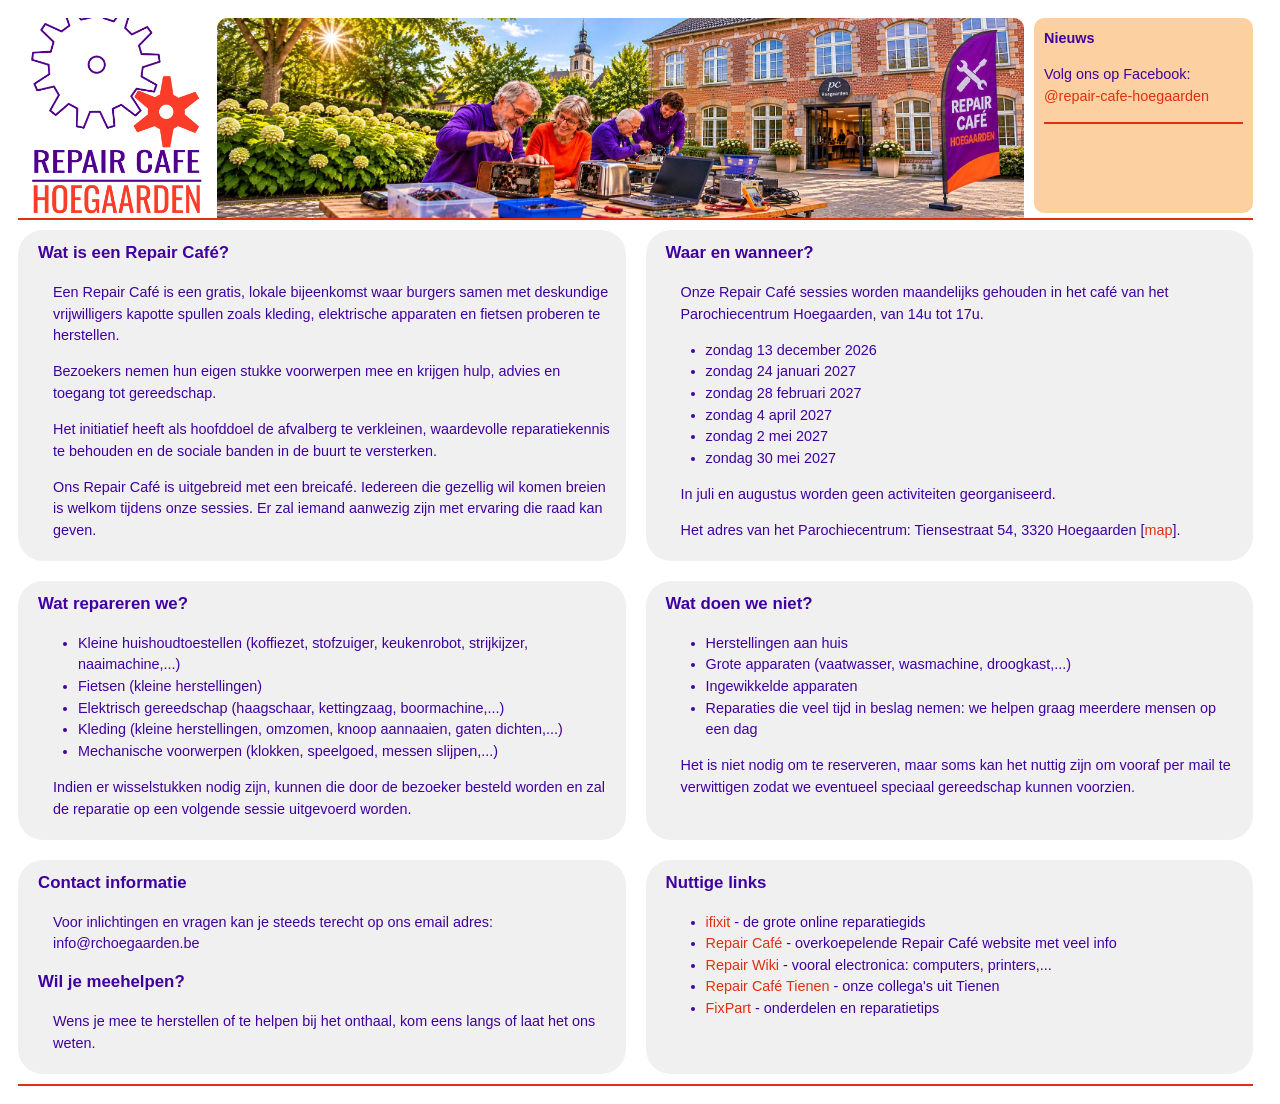
<file: index.html>
<!DOCTYPE html>
<html lang="nl">
<head>
  <meta charset="UTF-8">
  <meta name="viewport" content="width=device-width, initial-scale=1.0">
  <meta name="keywords" content="repaircafe, repair cafe, duurzaamheid, reparatie">
  <meta name="description" content="Repair Café Hoegaarden: herstel gratis kapotte toestellen, kleding en fietsen met hulp van vrijwilligers. Maandelijks in het Parochiecentrum, inclusief breicafé.">
  <meta http-equiv="cache-control" content="max-age=36000">
  <title>Repair Café Hoegaarden</title>
  <link rel="icon" type="image/x-icon" href="/favicon.ico">
  <link rel="stylesheet" href="styles.css">
  <script src="script.js"></script>
</head>
<body onLoad="doAll();">
<header role="banner"><div id="banner">
<div id="images"><a href="https://rchoegaarden.be"><img src="logo.png" title="logo" id="rclogo"></a><img src="banner.jpg" title="image" id="rcimage"></div>
<div id="nieuws"></div>
</div><div id="pam"></div></header>

<main role="main">
<hr>
<div class="parent">
<div class="sec">
<h3>Wat is een Repair Café?</h3>
<p>Een Repair Café is een gratis, lokale bijeenkomst waar burgers samen met deskundige vrijwilligers kapotte spullen zoals kleding, elektrische apparaten en fietsen proberen te herstellen.</p>
<p>Bezoekers nemen hun eigen stukke voorwerpen mee en krijgen hulp, advies en toegang tot gereedschap.</p>
<p>Het initiatief heeft als hoofddoel de afvalberg te verkleinen, waardevolle reparatiekennis te behouden en de sociale banden in de buurt te versterken.</p>
<p>Ons Repair Café is uitgebreid met een breicafé. Iedereen die gezellig wil komen breien is welkom tijdens onze sessies. Er zal iemand aanwezig zijn met ervaring die raad kan geven.</p>
</div>

<div class="sec">
<h3>Waar en wanneer?</h3>
<p>Onze Repair Café sessies worden maandelijks gehouden in het café van het Parochiecentrum Hoegaarden, van 14u tot 17u.</p>
<ul id="kalender"></ul>
<p>In juli en augustus worden geen activiteiten georganiseerd.</p>
<p>Het adres van het Parochiecentrum: Tiensestraat 54, 3320 Hoegaarden [<a href="https://www.openstreetmap.org/?mlat=50.777674&mlon=4.893170#map=19/50.777674/4.893170" target="_blank">map</a>].</p>
</div></div>

<div class="parent">
<div class="sec">
<h3>Wat repareren we?</h3>
<ul>
  <li>Kleine huishoudtoestellen (koffiezet, stofzuiger, keukenrobot, strijkijzer, naaimachine,...)</li>
  <li>Fietsen (kleine herstellingen)</li>
  <li>Elektrisch gereedschap (haagschaar, kettingzaag, boormachine,...)</li>
  <li>Kleding (kleine herstellingen, omzomen, knoop aannaaien, gaten dichten,...)</li>
  <li>Mechanische voorwerpen (klokken, speelgoed, messen slijpen,...)</li>
</ul>
<p>Indien er wisselstukken nodig zijn, kunnen die door de bezoeker besteld worden en zal de reparatie op een volgende sessie uitgevoerd worden.</p>
</div>

<div class="sec">
<h3>Wat doen we niet?</h3>
<ul>
  <li>Herstellingen aan huis</li>
  <li>Grote apparaten (vaatwasser, wasmachine, droogkast,...)</li>
  <li>Ingewikkelde apparaten</li>
  <li>Reparaties die veel tijd in beslag nemen: we helpen graag meerdere mensen op een dag</li>
</ul>
<p>Het is niet nodig om te reserveren, maar soms kan het nuttig zijn om vooraf per mail te verwittigen zodat we eventueel speciaal gereedschap kunnen voorzien.</p>
</div></div>

<div class="parent">
<div class="sec">
<h3>Contact informatie</h3>
<p>Voor inlichtingen en vragen kan je steeds terecht op ons <span id="emtext"></span></p>
<h3>Wil je meehelpen?</h3>
<p>Wens je mee te herstellen of te helpen bij het onthaal, kom eens langs of laat het ons weten.</p>
</div>

<div class="sec">
<h3>Nuttige links</h3>
<ul>
  <li><a href="https://www.ifixit.com/" target="_blank">ifixit</a> - de grote online reparatiegids</li>
  <li><a href="https://www.repaircafe.org" target="_blank">Repair Café</a> - overkoepelende Repair Café website met veel info</li>
  <li><a href="https://repair.wiki" target="_blank">Repair Wiki</a> - vooral electronica: computers, printers,...</li>
  <li><a href="https://repaircafetienen.wordpress.com" target="_blank">Repair Café Tienen</a> - onze collega's uit Tienen</li>
  <li><a href="https://fixpart.be/nl" target="_blank">FixPart</a> - onderdelen en reparatietips</li>
</ul>
</div></div></main>
  
<footer role="contentinfo"><hr></footer>

</body>
</html>
</file>
<file: styles.css>
body {
  background-color: #FFFFFF;
  font-family: Verdana, Geneva, sans-serif;
  font-size: 0.9rem;
  line-height: 1.5;
  color: #4000A0;
  padding: 10px;
  width: calc(100vw - 25px);
  margin-right: 5px;
}
hr {
  background: #E03010;
  width: calc(100% - 20px);
  height: 2px;
  border: 0px;
  margin: 0px;
}
hr.full {
  width: 100%;
}
.sec {
  background-color: #F0F0F0;
  border-radius: 25px;
  padding-left: 20px;
  padding-top: 0px;
  padding-bottom: 5px;
  padding-right: 10px;
  margin-top: 10px;
  margin-bottom: 10px;
  margin-left: 0px;
  margin-right: 20px;
  width: 50%;
  display: inline-block;
}
.parent, #banner {
  display: flex;
  width: 100%;
}
#images {
  display: flex;
}
h3 {
  padding-top: 0px;
  margin-top: 10px;
}
.sec p {
  margin-left: 15px;
}
a:link, a:visited {
  color: #E03010;
  text-decoration: none;
}
a:hover {
  color: #EE5E3E;
  text-decoration: underline;
}
#rclogo, #rcimage {
  height: 200px;
  float: left;
  border-top-left-radius: 10px;
  border-top-right-radius: 10px;
}
#rclogo {
  width: 199px;
}
#rcimage {
  width: 807px;
}
#nieuws {
  border-radius: 10px;
  width: 100%;
  max-height: 200px;
  padding: 10px;
  margin-left: 10px;
  margin-right: 20px;
  margin-bottom: 5px;
  background-color: #FCD0A0;
  float: none;
  overflow-y: auto;
  box-sizing: border-box;
}
@media (max-width: 800px) {
  body {
    font-size: 1.5rem;
	width: 92vw;
  }
  #rcimage, hr:not(.full) {
    display: none;
  }
  #images {
	max-width: fit-content;
	margin-inline: auto;
  }
  .parent, .sec, #banner, #nieuws {
    display: block;
    float: none;
	width: 98%;
	box-sizing: content-box;
  }
  .sec, #nieuws {
	box-sizing: border-box;
	margin: 0px;
	margin-bottom: 10px;
	height: auto;
	width: 100%;
	max-height: 1000px;
	border-radius: 20px;
	overflow-y: auto;
  }
  #banner, .parent {
    padding: 0px;
  }
}
</file>
